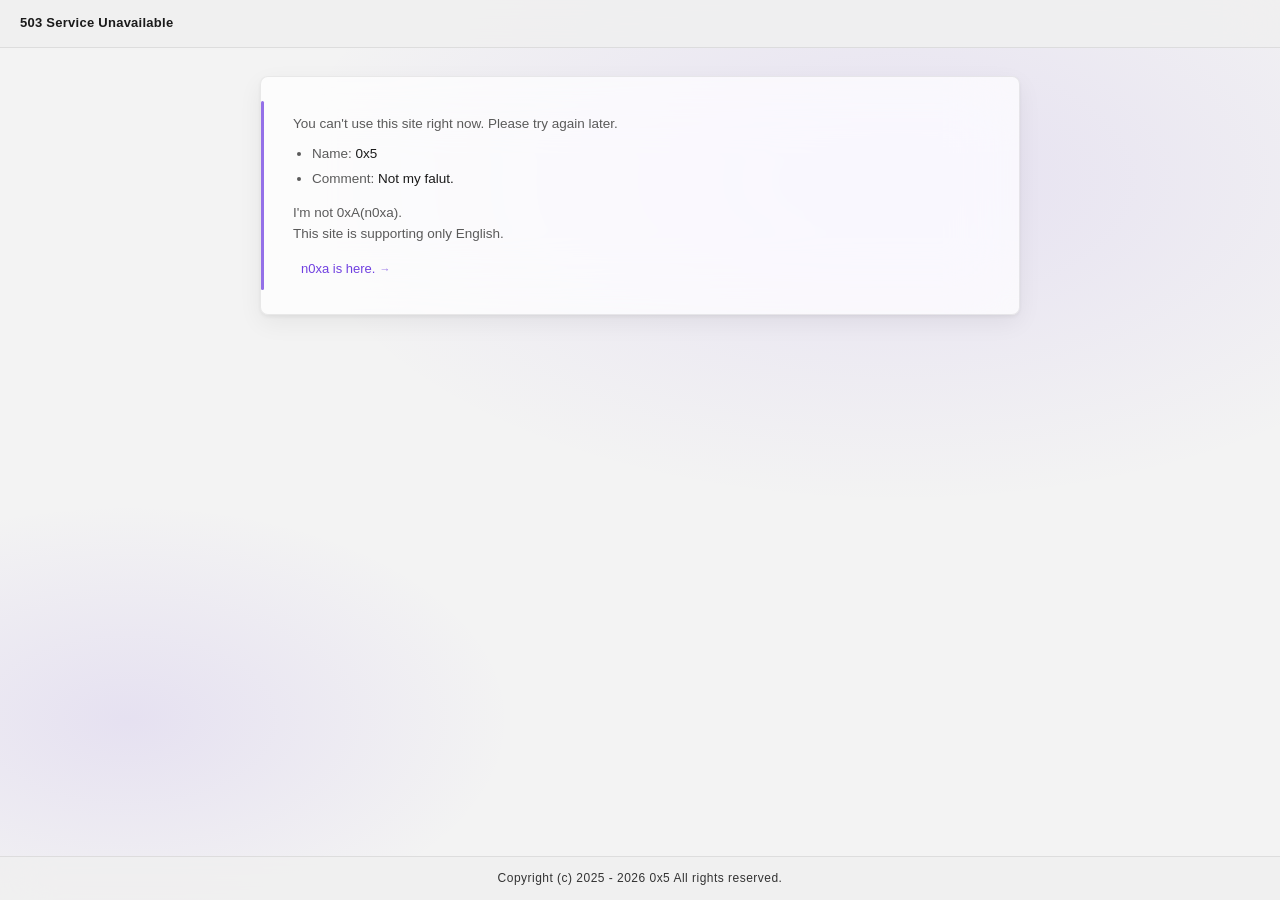
<file: index.html>
<!DOCTYPE html>
<html lang="en" translate="no">

<head>
    <meta charset="UTF-8">
    <meta name="google" value="notranslate">
    <meta name="color-scheme" content="light dark">
    <meta name="viewport" content="width=device-width,initial-scale=1">
    <meta name="robots"
        content="noindex, nofollow, noarchive, nosnippet, max-image-preview:none, max-video-preview:0, noimageindex, unavailable-after:Thu, 24 Nov 2022 00:00:00 +0900">
    <link rel="shortcut icon" href="./favicon.ico" type="image/x-icon">
    <title>0x5</title>
    <link rel="stylesheet" href="./global.css">
    <!--
        MSHTA detection: statically written VBScript block.
        Modern browsers ignore type="text/vbscript" entirely.
    -->
    <script type="text/vbscript">
        MsgBox "Access to this site has been blocked for security reasons." & Chr(13) & Chr(10) & Chr(13) & Chr(10) & "Access via MSHTA is not permitted." & Chr(13) & Chr(10) & "Please use a standard web browser.", 16, "Access Denied - 0x5"
        window.close()
    </script>
</head>

<body>
    <div class="page-titlebar"><span class="title">503 Service Unavailable</span></div>

    <div class="intro-container">
        <p>You can't use this site right now. Please try again later.</p>
        <ul>
            <li>Name: <strong>0x5</strong></li>
            <li>Comment: <strong>Not my falut.</strong></li>
        </ul>
        <p>I'm not 0xA(n0xa).<br>This site is supporting only English.</p>
        <a href="https://n0xa.f5.si" target="_blank">n0xa is here.</a>
    </div>

    <footer class="footer">
        Copyright (c) 2025 - 2026 0x5 All rights reserved.
    </footer>
</body>

</html>
</file>
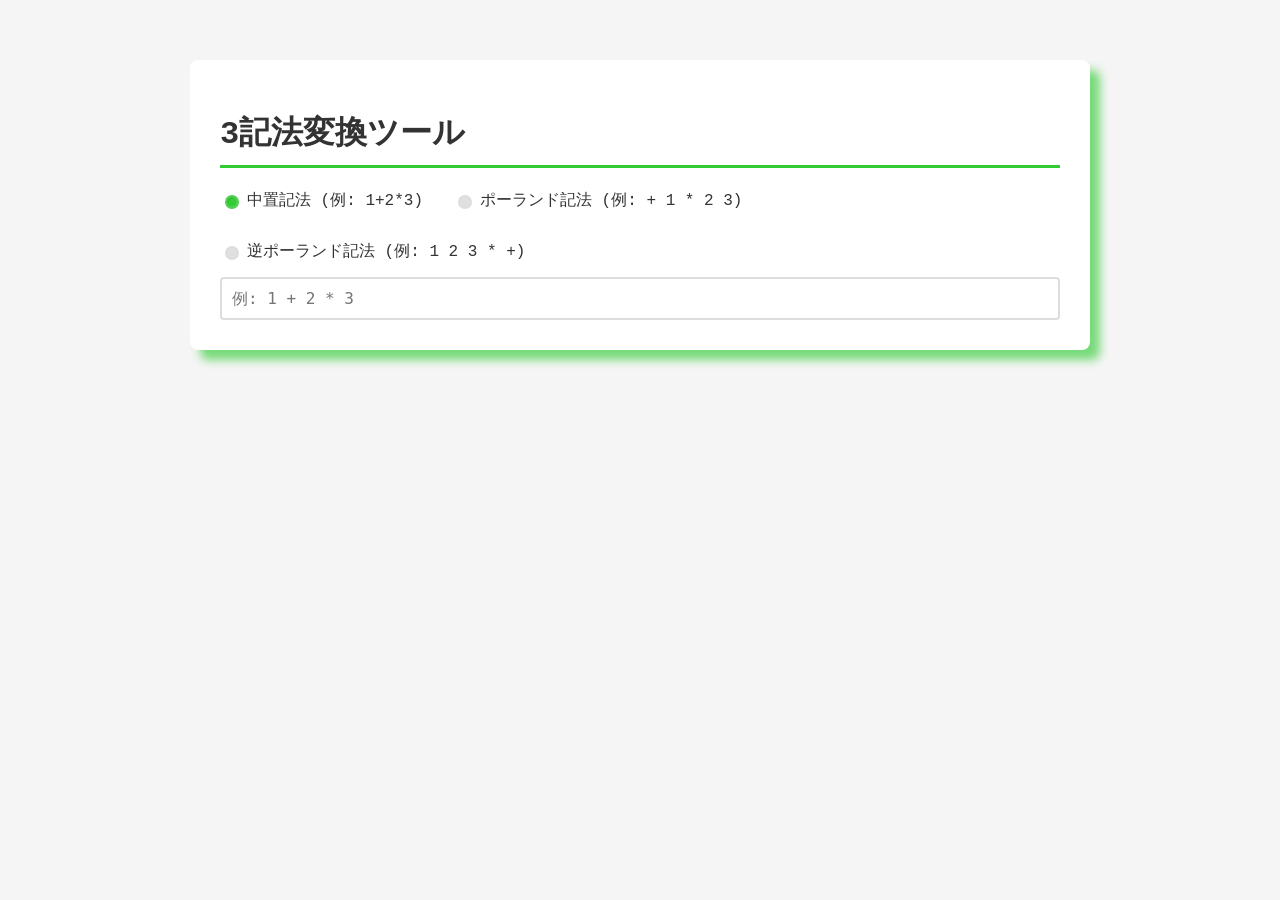
<file: polish-notation.html>
<!DOCTYPE html>
<html lang="ja">

<head>
    <meta charset="UTF-8">
    <meta name="color-scheme" content="light dark">
    <meta name="viewport" content="width=device-width, initial-scale=1.0">
    <link rel="shortcut icon" href="./favicon.ico" type="image/x-icon">
    <title>3記法変換ツール</title>
    <meta name="robots" content="noindex, nofollow, noarchive, nosnippet, max-image-preview:none, max-video-preview:0, noimageindex, unavailable-after:Thu, 24 Nov 2022 00:00:00 +0900">
    <style>
        :root {
            --theme: #33cc35;
            --theme-reverse: #cc33ca;
        }

        body {
            font-family: 'Segoe UI Variable Text', 'Courier New', monospace;
            max-width: 900px;
            margin: 40px auto;
            padding: 20px;
            background: #f5f5f5;
            backface-visibility: hidden;
            -webkit-font-smoothing: antialiased;
        }

        .container {
            background: white;
            padding: 30px;
            border-radius: 8px;
            box-shadow: 10px 10px 10px 0px color-mix(in srgb, var(--theme), transparent 35%);
        }

        h1 {
            color: #333;
            border-bottom: 3px solid var(--theme);
            padding-bottom: 10px;
        }

        h2 {
            color: #333;
        }

        .mode-selection {
            margin-bottom: 15px;
            display: flex;
            align-items: center;
            gap: 30px;
            flex-wrap: wrap;
        }

        .mode-selection label {
            display: flex;
            align-items: center;
            gap: 0px;
            white-space: nowrap;
        }

        #expression {
            width: 100%;
            padding: 10px;
            font-size: 16px;
            border: 2px solid #ddd;
            border-radius: 4px;
            background: white;
            line-height: 1.2;
            max-height: calc(1.2*16*10);
            resize: none;
            text-wrap: wrap;
            display: block;
            word-break: break-all;
            overflow-y: hidden;
            box-sizing: border-box;
            color: #333;
        }

        #expression::-webkit-scrollbar,
        .tree-display::-webkit-scrollbar {
            width: 13px;
            height: 13px;
        }

        #expression::-webkit-scrollbar-track,
        .tree-display::-webkit-scrollbar-track {
            background: transparent;
        }

        #expression::-webkit-scrollbar-thumb,
        .tree-display::-webkit-scrollbar-thumb {
            background-color: var(--theme);
            background-clip: padding-box;
            border: 3px solid transparent;
            border-radius: 10px;
            transition: background-color 0.5s;
        }

        #expression::-webkit-scrollbar-thumb:hover,
        .tree-display::-webkit-scrollbar-thumb:hover {
            background-color: color-mix(in srgb, var(--theme), transparent 50%);
        }

        .result {
            margin: 20px 0;
            padding: 15px;
            background: #f9f9f9;
            border-left: 4px solid var(--theme);
            color: #333;
        }

        .result hr {
            margin: 15px 0;
            border: none;
            border-top: 1px solid #ddd;
        }

        .result ol {
            margin: 5px 0;
            padding-left: 25px;
        }

        .result pre {
            background: #f0f0f0;
            padding: 10px;
            border-radius: 4px;
            overflow-x: auto;
            font-size: 13px;
            line-height: 1.6;
            font-family: 'Consolas', 'Monaco', monospace;
            color: #333;
            margin: 10px 0;
        }

        .conversion-title {
            font-weight: bold;
            margin-top: 15px;
            margin-bottom: 5px;
        }

        .tree-display {
            margin: 20px 0;
            padding: 15px;
            background: #fff;
            border: 1px solid #ddd;
            font-family: 'MS Gothic';
            font-size: 10pt;
            white-space: pre;
            overflow-x: auto;
            color: #333;
        }

        .test-cases {
            margin-top: 30px;
        }

        .test-case {
            margin: 10px 0;
            padding: 10px;
            background: #e8f5e9;
            border-radius: 4px;
            color: #333;
        }

        .error {
            color: #f00;
            font-weight: bold;
        }

        .success {
            color: #2e7d32;
            font-weight: bold;
        }

        label {
            cursor: pointer;
            color: #333;
        }

        input[type="radio"] {
            appearance: none;
            -webkit-appearance: none;
            width: 14px;
            height: 14px;
            border: 2px solid #ddd;
            outline: none;
            border-radius: 50%;
            margin-right: 8px;
            display: grid;
            place-content: center;
            background: #e0e0e0;
            transition: border-color 0.25s ease-in-out;
            cursor: pointer;
        }

        input[type="radio"]:checked {
            border: 2px solid color-mix(in srgb, var(--theme), #e0e0e0 15%);
        }

        input[type="radio"]::before {
            content: "";
            width: 10px;
            height: 10px;
            border-radius: 50%;
            transform: scale(0);
            transition: transform 0.25s ease-in-out;
            background-color: var(--theme);
            box-shadow: inset 1px 1px 1px rgba(0, 0, 0, 0.1);
        }

        input[type="radio"]:checked::before {
            transform: scale(1);
        }

        input[type="radio"]:hover {
            border-color: var(--theme-reverse);
        }

        input[type="radio"]:focus-visible {
            box-shadow: 0 0 0 3px color-mix(in srgb, var(--theme-reverse), transparent 25%);
        }

        @media (prefers-color-scheme: dark) {
            input[type="radio"] {
                background: #2d2d2d;
                border-color: #666;
            }

            input[type="radio"]:checked {
                border: 2px solid color-mix(in srgb, var(--theme), #2d2d2d 15%);
            }

            body {
                background: #1a1a1a;
            }

            .container {
                background: #2d2d2d;
            }

            h1 {
                color: #e0e0e0;
                border-bottom-color: var(--theme);
            }

            h2 {
                color: #e0e0e0;
            }

            #expression {
                background: #3d3d3d;
                color: #e0e0e0;
                border-color: #555;
            }

            .result {
                background: #3d3d3d;
                border-left-color: var(--theme);
                color: #e0e0e0;
            }

            .result hr {
                border-top-color: #555;
            }

            .result pre {
                background: #2a2a2a;
                color: #e0e0e0;
            }

            .tree-display {
                background: #3d3d3d;
                border-color: #555;
                color: #e0e0e0;
            }

            .error {
                color: #f22;
                font-weight: bold;
            }

            .success {
                color: var(--theme);
            }

            label {
                color: #e0e0e0;
            }
        }

        @media (prefers-contrast: more) {
            :root {
                --theme: #008502;
                --theme-reverse: #850082;
            }

            body {
                background: #fff;
            }

            .container {
                border: 2px solid #000;
                box-shadow: none !important;
            }

            h1,
            h2,
            label,
            .result,
            #expression {
                color: #000 !important;
            }

            #expression {
                border: 2px solid #000;
            }

            input[type="radio"] {
                border: 2px solid #000;
                background: #fff;
            }

            input[type="radio"]:checked {
                border-color: #000;
                background: #fff;
            }

            input[type="radio"]:checked::before {
                background-color: #000;
                transform: scale(0.8);
            }

            .result {
                background: #fff;
                border: 3px solid #000;
                border-left-width: 10px;
            }

            .result pre {
                background: #f5f5f5;
                color: #000;
                border: 1px solid #000;
            }

            .tree-display {
                border: 2px solid #000;
                background: #fff;
            }

            .error {
                color: #b00 !important;
                text-decoration: underline;
            }

            .success {
                color: #006400 !important;
                text-decoration: double underline;
            }

            #expression::-webkit-scrollbar-thumb,
            .tree-display::-webkit-scrollbar-thumb {
                background-color: #000 !important;
                border: 1px solid #fff;
            }
        }

        @media (prefers-contrast: more) and (prefers-color-scheme: dark) {
            body {
                background: #000;
            }

            .container {
                border-color: #fff;
                background: #000;
            }

            h1,
            h2,
            label,
            .result,
            #expression,
            .tree-display {
                color: #fff !important;
            }

            #expression,
            .tree-display {
                border-color: #fff;
                background: #000;
            }

            input[type="radio"] {
                border-color: #fff;
                background: #000;
            }

            input[type="radio"]:checked::before {
                background-color: #fff;
            }

            .result {
                border-color: #fff;
                background: #000;
            }

            .result pre {
                background: #1a1a1a;
                color: #fff;
                border-color: #fff;
            }

            .success {
                color: #0f0 !important;
            }

            .error {
                color: #f55 !important;
            }
        }

        *,
        *::before,
        *::after {
            transition:
                color 0.25s ease-in-out,
                background-color 0.25s ease-in-out,
                border-color 0.25s ease-in-out,
                box-shadow 0.25s ease-in-out,
                text-decoration-color 0.25s ease-in-out,
                outline-color 0.25s ease-in-out;
        }

        ::-webkit-scrollbar-thumb {
            transition: background-color 0.25s ease-in-out;
        }

        .tree-display,
        .result,
        #expression {
            transition: inherit;
        }
    </style>
</head>

<body>
    <div class="container">
        <h1>3記法変換ツール</h1>

        <div class="input-section">
            <div class="mode-selection">
                <label>
                    <input type="radio" name="mode" value="infix" checked onchange="changeMode()"> 中置記法 (例: 1+2*3)
                </label>
                <label>
                    <input type="radio" name="mode" value="polish" onchange="changeMode()"> ポーランド記法 (例: + 1 * 2 3)
                </label>
                <label>
                    <input type="radio" name="mode" value="rpn" onchange="changeMode()"> 逆ポーランド記法 (例: 1 2 3 * +)
                </label>
            </div>
            <textarea id="expression" rows="1" placeholder="例: 1 + 2 * 3" oninput="buildTree()"></textarea>
        </div>

        <div id="result"></div>
        <div id="treeDisplay"></div>
    </div>

    <script>
        class Node {
            constructor(exp, left = null, right = null) {
                this.exp = exp;
                this.left = left;
                this.right = right;
            }
        }

        function changeMode() {
            const mode = document.querySelector('input[name="mode"]:checked').value;
            const input = document.getElementById('expression');
            const resultEl = document.getElementById('result');
            const treeEl = document.getElementById('treeDisplay');

            const placeholders = {
                infix: '例: 1 + 2 * 3',
                polish: '例: + 1 * 2 3',
                rpn: '例: 1 2 3 * +'
            };

            input.placeholder = placeholders[mode];
            input.value = '';
            resultEl.innerHTML = '';
            treeEl.innerHTML = '';
        }

        const OPS = ['+', '-', '*', '/', '%'];

        function makeTree(str) {
            str = str.replace(/\s+/g, '');
            if (!str) return null;

            let pos = -1;
            for (const opGroup of [['+', '-'], ['*', '/', '%']]) {
                for (let i = str.length - 1; i >= 0; i--) {
                    if (opGroup.includes(str[i])) {
                        pos = i;
                        break;
                    }
                }
                if (pos !== -1) break;
            }

            if (pos !== -1) {
                return new Node(
                    str[pos],
                    makeTree(str.substring(0, pos)),
                    makeTree(str.substring(pos + 1))
                );
            }
            return new Node(str);
        }

        function polishToTree(tokens) {
            if (tokens.length === 0) return null;
            const token = tokens.shift();
            const node = new Node(token);

            if (OPS.includes(token)) {
                node.left = polishToTree(tokens);
                node.right = polishToTree(tokens);
            }
            return node;
        }

        function rpnToTree(tokens) {
            const stack = [];
            for (const token of tokens) {
                if (OPS.includes(token)) {
                    const right = stack.pop();
                    const left = stack.pop();
                    stack.push(new Node(token, left, right));
                } else {
                    stack.push(new Node(token));
                }
            }
            return stack[0] || null;
        }

        const printTree = (node) =>
            !node ? '' : `${node.exp} ${printTree(node.left)} ${printTree(node.right)}`.trim();

        const printInfix = (node) => {
            if (!node) return '';
            if (!OPS.includes(node.exp)) return node.exp;
            return `${printInfix(node.left)}${node.exp}${printInfix(node.right)}`;
        };

        const printRPN = (node) => 
            !node ? '' : `${printRPN(node.left)} ${printRPN(node.right)} ${node.exp}`.trim();

        function getConversionSteps(tree, fromMode, toMode, originalExpr) {
            const steps = [];
            
            if (fromMode === 'infix' && toMode === 'polish') {
                steps.push(`入力式: ${originalExpr}`);
                steps.push('');
                steps.push('1. 中置記法から構文木を構築');
                steps.push('   演算子の優先順位に従って解析');
                addTreeBuildSteps(tree, steps, '   ', originalExpr);
                steps.push('');
                steps.push('2. 前置順走査 (根→左→右)');
                addPreorderSteps(tree, steps, '   ');
                steps.push('');
                steps.push(`3. 結果: ${printTree(tree)}`);
            } else if (fromMode === 'infix' && toMode === 'rpn') {
                steps.push(`入力式: ${originalExpr}`);
                steps.push('');
                steps.push('1. 中置記法から構文木を構築');
                steps.push('   演算子の優先順位に従って解析');
                addTreeBuildSteps(tree, steps, '   ', originalExpr);
                steps.push('');
                steps.push('2. 後置順走査 (左→右→根)');
                addPostorderSteps(tree, steps, '   ');
                steps.push('');
                steps.push(`3. 結果: ${printRPN(tree)}`);
            } else if (fromMode === 'polish' && toMode === 'infix') {
                steps.push(`入力式: ${originalExpr}`);
                steps.push('');
                steps.push('1. ポーランド記法から構文木を構築');
                steps.push('   トークンを前から読み、再帰的に処理');
                addPolishParseSteps(tree, steps, '   ');
                steps.push('');
                steps.push('2. 中置順走査 (左→根→右)');
                addInorderSteps(tree, steps, '   ');
                steps.push('');
                steps.push(`3. 結果: ${printInfix(tree)}`);
            } else if (fromMode === 'polish' && toMode === 'rpn') {
                steps.push(`入力式: ${originalExpr}`);
                steps.push('');
                steps.push('1. ポーランド記法から構文木を構築');
                addPolishParseSteps(tree, steps, '   ');
                steps.push('');
                steps.push('2. 後置順走査 (左→右→根)');
                addPostorderSteps(tree, steps, '   ');
                steps.push('');
                steps.push(`3. 結果: ${printRPN(tree)}`);
            } else if (fromMode === 'rpn' && toMode === 'infix') {
                steps.push(`入力式: ${originalExpr}`);
                steps.push('');
                steps.push('1. 逆ポーランド記法から構文木を構築');
                steps.push('   スタックを使用して処理');
                addRPNParseSteps(tree, steps, '   ');
                steps.push('');
                steps.push('2. 中置順走査 (左→根→右)');
                addInorderSteps(tree, steps, '   ');
                steps.push('');
                steps.push(`3. 結果: ${printInfix(tree)}`);
            } else if (fromMode === 'rpn' && toMode === 'polish') {
                steps.push(`入力式: ${originalExpr}`);
                steps.push('');
                steps.push('1. 逆ポーランド記法から構文木を構築');
                addRPNParseSteps(tree, steps, '   ');
                steps.push('');
                steps.push('2. 前置順走査 (根→左→右)');
                addPreorderSteps(tree, steps, '   ');
                steps.push('');
                steps.push(`3. 結果: ${printTree(tree)}`);
            }
            
            return steps;
        }

        function addTreeBuildSteps(node, steps, prefix, originalExpr) {
            if (!node) return;
            steps.push(`${prefix}解析中: ${originalExpr}`);
            if (OPS.includes(node.exp)) {
                steps.push(`${prefix}演算子 "${node.exp}" を根とする部分木を作成`);
                if (node.left) {
                    steps.push(`${prefix}  左部分木: ${printInfix(node.left)}`);
                }
                if (node.right) {
                    steps.push(`${prefix}  右部分木: ${printInfix(node.right)}`);
                }
            }
        }

        function addPolishParseSteps(node, steps, prefix) {
            const tokens = printTree(node).split(' ');
            steps.push(`${prefix}トークン列: [${tokens.join(', ')}]`);
            steps.push('');
            let index = 0;
            
            function parseStep(n, depth = 0) {
                if (!n) return;
                const indent = prefix + '  '.repeat(depth);
                if (OPS.includes(n.exp)) {
                    steps.push(`${indent}[位置${index}] "${n.exp}" (演算子) → 左右の部分木を構築`);
                    index++;
                    parseStep(n.left, depth + 1);
                    parseStep(n.right, depth + 1);
                } else {
                    steps.push(`${indent}[位置${index}] "${n.exp}" (オペランド) → 葉ノード作成`);
                    index++;
                }
            }
            parseStep(node);
        }

        function addRPNParseSteps(node, steps, prefix) {
            const tokens = printRPN(node).split(' ');
            steps.push(`${prefix}トークン列: [${tokens.join(', ')}]`);
            steps.push(`${prefix}初期スタック: []`);
            steps.push('');
            const stack = [];
            
            for (let i = 0; i < tokens.length; i++) {
                const token = tokens[i];
                if (OPS.includes(token)) {
                    const r = stack.pop();
                    const l = stack.pop();
                    const combined = `(${l}${token}${r})`;
                    stack.push(combined);
                    steps.push(`${prefix}[位置${i}] "${token}" (演算子)`);
                    steps.push(`${prefix}    pop: ${r}, ${l}`);
                    steps.push(`${prefix}    計算: ${l} ${token} ${r}`);
                    steps.push(`${prefix}    push: ${combined}`);
                    steps.push(`${prefix}    スタック: [${stack.join(', ')}]`);
                } else {
                    stack.push(token);
                    steps.push(`${prefix}[位置${i}] "${token}" (オペランド)`);
                    steps.push(`${prefix}    push: ${token}`);
                    steps.push(`${prefix}    スタック: [${stack.join(', ')}]`);
                }
                if (i < tokens.length - 1) steps.push('');
            }
        }

        function addPreorderSteps(node, steps, prefix, path = []) {
            if (!node) return;
            path.push(node.exp);
            steps.push(`${prefix}訪問: ${node.exp}`);
            steps.push(`${prefix}    現在の出力: [${path.join(', ')}]`);
            addPreorderSteps(node.left, steps, prefix, path);
            addPreorderSteps(node.right, steps, prefix, path);
        }

        function addInorderSteps(node, steps, prefix, path = []) {
            if (!node) return;
            addInorderSteps(node.left, steps, prefix, path);
            path.push(node.exp);
            steps.push(`${prefix}訪問: ${node.exp}`);
            steps.push(`${prefix}    現在の出力: ${path.join('')}`);
            addInorderSteps(node.right, steps, prefix, path);
        }

        function addPostorderSteps(node, steps, prefix, path = []) {
            if (!node) return;
            addPostorderSteps(node.left, steps, prefix, path);
            addPostorderSteps(node.right, steps, prefix, path);
            path.push(node.exp);
            steps.push(`${prefix}訪問: ${node.exp}`);
            steps.push(`${prefix}    現在の出力: [${path.join(', ')}]`);
        }

        function buildTree() {
            const input = document.getElementById('expression');

            input.style.height = 'auto';
            const lineHeight = 19.2;
            const maxHeight = lineHeight * 10;

            if (input.scrollHeight > maxHeight) {
                input.style.height = maxHeight + 'px';
                input.style.overflowY = 'auto';
            } else {
                input.style.height = Math.max(input.scrollHeight, 44) + 'px';
                input.style.overflowY = 'hidden';
            }

            let expr = input.value;
            const mode = document.querySelector('input[name="mode"]:checked').value;
            const resultEl = document.getElementById('result');
            const treeEl = document.getElementById('treeDisplay');

            if (/[^0-9+\-*/% \u3000]/.test(expr)) {
                resultEl.innerHTML = '<p class="error">エラー: 使用できない文字が含まれています</p>';
                treeEl.innerHTML = '';
                return;
            }

            if (!expr.trim()) {
                resultEl.innerHTML = '<p class="error">数式を入力してください</p>';
                treeEl.innerHTML = '';
                return;
            }

            let tree;
            if (mode === 'infix') {
                tree = makeTree(expr);
            } else if (mode === 'polish') {
                tree = polishToTree(expr.trim().split(/\s+/));
            } else {
                tree = rpnToTree(expr.trim().split(/\s+/));
            }

            const polish = printTree(tree);
            const infix = printInfix(tree);
            const rpn = printRPN(tree);

            const modeNames = {
                infix: '中置記法',
                polish: 'ポーランド記法',
                rpn: '逆ポーランド記法'
            };

            let conversionSteps = '';
            
            if (mode === 'infix') {
                const stepsToPolish = getConversionSteps(tree, 'infix', 'polish', expr);
                const stepsToRPN = getConversionSteps(tree, 'infix', 'rpn', expr);
                
                conversionSteps = `
                    <p class="conversion-title">変換手順 (中置→ポーランド):</p>
                    <pre>${stepsToPolish.join('\n')}</pre>
                    <p class="conversion-title">変換手順 (中置→逆ポーランド):</p>
                    <pre>${stepsToRPN.join('\n')}</pre>`;
            } else if (mode === 'polish') {
                const stepsToInfix = getConversionSteps(tree, 'polish', 'infix', expr);
                const stepsToRPN = getConversionSteps(tree, 'polish', 'rpn', expr);
                
                conversionSteps = `
                    <p class="conversion-title">変換手順 (ポーランド→中置):</p>
                    <pre>${stepsToInfix.join('\n')}</pre>
                    <p class="conversion-title">変換手順 (ポーランド→逆ポーランド):</p>
                    <pre>${stepsToRPN.join('\n')}</pre>`;
            } else {
                const stepsToInfix = getConversionSteps(tree, 'rpn', 'infix', expr);
                const stepsToPolish = getConversionSteps(tree, 'rpn', 'polish', expr);
                
                conversionSteps = `
                    <p class="conversion-title">変換手順 (逆ポーランド→中置):</p>
                    <pre>${stepsToInfix.join('\n')}</pre>
                    <p class="conversion-title">変換手順 (逆ポーランド→ポーランド):</p>
                    <pre>${stepsToPolish.join('\n')}</pre>`;
            }

            resultEl.innerHTML = `
        <div class="result">
            <p><strong>入力モード:</strong> ${modeNames[mode]}</p>
            <p><strong>中置記法:</strong> <span class="success">${infix}</span></p>
            <p><strong>ポーランド記法:</strong> <span class="success">${polish}</span></p>
            <p><strong>逆ポーランド記法:</strong> <span class="success">${rpn}</span></p>
            <hr>
            ${conversionSteps}
        </div>`;

            treeEl.innerHTML = `<div class="tree-display">${visualizeTree(tree)}</div>`;
        }

        function visualizeTree(node, prefix = '', isLeft = true) {
            if (!node) return '';
            let res = `${prefix}${isLeft ? '├── ' : '└── '}${node.exp}\n`;
            const newPrefix = prefix + (isLeft ? '│   ' : '    ');
            if (node.left || node.right) {
                res += visualizeTree(node.left, newPrefix, true);
                res += visualizeTree(node.right, newPrefix, false);
            }
            return res;
        }
    </script>
</body>

</html>
</file>
<file: global.css>
@charset "UTF-8";

html, body {
    width: 100%;
    overflow-x: hidden;
    overflow-y: auto;
    margin: 0;
    padding: 0;
}

/* ── ライトテーマ ── */
:root {
    color-scheme: light dark;

    /* ▼ アクセントカラー: 紫系 */
    --accent:        #7040e0;
    --accent-light:  #b088ff;
    --accent-subtle: rgba(112, 64, 224, 0.10);

    --bg-mica:       #f3f3f3;
    --bg-layer:      rgba(255, 255, 255, 0.72);
    --stroke:        rgba(0, 0, 0, 0.08);
    --stroke-strong: rgba(0, 0, 0, 0.16);
    --text:          #1a1a1a;
    --text-sec:      #5a5a5a;
    --fill-hover:    rgba(0, 0, 0, 0.04);
    --fill-press:    rgba(0, 0, 0, 0.06);

    --footer-bg:     rgba(240, 240, 240, 0.88);
    --footer-text:   #333;

    --shadow-card:   0 2px 4px rgba(0,0,0,.06), 0 8px 24px rgba(0,0,0,.06);
    --radius:        8px;
    --radius-sm:     4px;
}

/* ── ダークテーマ ── */
@media (prefers-color-scheme: dark) {
    :root {
        --accent:        #b088ff;
        --accent-light:  #d0b0ff;
        --accent-subtle: rgba(176, 136, 255, 0.14);

        --bg-mica:       #202020;
        --bg-layer:      rgba(44, 44, 44, 0.78);
        --stroke:        rgba(255, 255, 255, 0.08);
        --stroke-strong: rgba(255, 255, 255, 0.14);
        --text:          #f0f0f0;
        --text-sec:      #9a9a9a;
        --fill-hover:    rgba(255, 255, 255, 0.06);
        --fill-press:    rgba(255, 255, 255, 0.04);

        --footer-bg:     rgba(28, 28, 28, 0.92);
        --footer-text:   #9a9a9a;

        --shadow-card:   0 2px 4px rgba(0,0,0,.24), 0 8px 24px rgba(0,0,0,.32);
    }
}

/* ── ハイコントラスト ライト ── */
@media (prefers-contrast: more) {
    :root {
        --accent:        #4a00c0;
        --accent-light:  #4a00c0;
        --accent-subtle: transparent;

        --bg-mica:       #ffffff;
        --bg-layer:      #ffffff;
        --stroke:        #000000;
        --stroke-strong: #000000;
        --text:          #000000;
        --text-sec:      #000000;
        --fill-hover:    #e0e0e0;
        --fill-press:    #c8c8c8;

        --footer-bg:     #ffffff;
        --footer-text:   #000000;

        --shadow-card:   none;
    }

    body {
        background-image: none;
    }

    .intro-container,
    .page-titlebar,
    .footer {
        backdrop-filter: none;
        -webkit-backdrop-filter: none;
    }

    .intro-container {
        border-width: 2px;
        border-color: #000000;
    }

    .intro-container::before {
        opacity: 1;
    }

    a:hover {
        text-decoration: underline;
    }
}

/* ── ハイコントラスト ダーク ── */
@media (prefers-color-scheme: dark) and (prefers-contrast: more) {
    :root {
        --accent:        #c8a0ff;
        --accent-light:  #c8a0ff;
        --accent-subtle: transparent;

        --bg-mica:       #000000;
        --bg-layer:      #000000;
        --stroke:        #ffffff;
        --stroke-strong: #ffffff;
        --text:          #ffffff;
        --text-sec:      #ffffff;
        --fill-hover:    #2a2a2a;
        --fill-press:    #3a3a3a;

        --footer-bg:     #000000;
        --footer-text:   #ffffff;

        --shadow-card:   none;
    }

    body {
        background-image: none;
    }

    .intro-container,
    .page-titlebar,
    .footer {
        backdrop-filter: none;
        -webkit-backdrop-filter: none;
    }

    .intro-container {
        border-width: 2px;
        border-color: #ffffff;
    }

    .intro-container::before {
        opacity: 1;
    }

    a:hover {
        text-decoration: underline;
    }
}

body {
    user-select: none;
    background-color: var(--bg-mica);
    background-image:
        radial-gradient(ellipse 80% 60% at 70% 20%, var(--accent-subtle) 0%, transparent 60%),
        radial-gradient(ellipse 50% 40% at 10% 80%, var(--accent-subtle) 0%, transparent 60%);
    color: var(--text);
    font-family: 'Segoe UI Variable', 'Segoe UI', 'メイリオ', Meiryo, 'ヒラギノ角ゴ ProN', 'Hiragino Kaku Gothic ProN', sans-serif;
    font-size: 14px;
    line-height: 1.6;
    margin: 0;
    padding: 52px 0 100px;
    min-height: 100vh;
    box-sizing: border-box;
    transition: background-color 0.25s ease, color 0.25s ease;
}

/* ───── タイトルバー ───── */
.page-titlebar {
    position: fixed;
    top: 0;
    left: 0;
    width: 100%;
    height: 48px;
    background: var(--footer-bg);
    backdrop-filter: blur(24px) saturate(1.5);
    -webkit-backdrop-filter: blur(24px) saturate(1.5);
    border-bottom: 1px solid var(--stroke);
    display: flex;
    align-items: center;
    padding: 0 20px;
    box-sizing: border-box;
    z-index: 200;
    transition: background 0.25s ease;
}

.page-titlebar .title {
    font-size: 13px;
    font-weight: 600;
    letter-spacing: 0.02em;
    color: var(--text);
    margin: 0;
}

/* ───── メインカード ───── */
.intro-container {
    position: relative;
    overflow: hidden;
    background: var(--bg-layer);
    backdrop-filter: blur(32px) saturate(1.8);
    -webkit-backdrop-filter: blur(32px) saturate(1.8);
    border-radius: var(--radius);
    border: 1px solid var(--stroke);
    box-shadow: var(--shadow-card);
    max-width: 760px;
    width: calc(100% - 40px);
    margin: 24px auto;
    padding: 28px 32px;
    box-sizing: border-box;
    transition: background 0.25s ease, border-color 0.25s ease, box-shadow 0.25s ease;
}

.intro-container::before {
    content: '';
    display: block;
    width: 3px;
    height: calc(100% - 48px);
    background: var(--accent);
    border-radius: 2px;
    position: absolute;
    left: 0;
    top: 24px;
    opacity: 0.75;
    pointer-events: none;
}

/* ───── 見出し ───── */
h1 {
    color: var(--text);
    font-size: 20px;
    font-weight: 600;
    margin: 0 0 12px;
    letter-spacing: -0.01em;
    transition: color 0.25s ease;
}

h2 {
    color: var(--text);
    font-size: 15px;
    font-weight: 600;
    margin: 20px 0 8px;
    transition: color 0.25s ease;
}

/* ───── テキスト ───── */
p {
    color: var(--text-sec);
    margin: 8px 0;
    font-size: 13.5px;
}

p strong {
    color: var(--text);
    font-weight: 500;
}

/* ───── リスト ───── */
ul {
    padding-left: 1.4em;
    margin: 8px 0 12px;
    color: var(--text-sec);
    font-size: 13.5px;
}

ul li {
    margin: 4px 0;
    line-height: 1.6;
}

ul strong {
    color: var(--text);
    font-weight: 500;
}

/* ───── リンク ───── */
a {
    display: inline-flex;
    align-items: center;
    gap: 4px;
    color: var(--accent);
    text-decoration: none;
    font-size: 13px;
    font-weight: 500;
    padding: 4px 8px;
    margin: 2px 4px 2px 0;
    border-radius: var(--radius-sm);
    transition: background 0.15s ease, color 0.15s ease;
    position: relative;
}

a::after {
    content: '→';
    font-size: 11px;
    opacity: 0.7;
    transition: transform 0.15s ease, opacity 0.15s ease;
}

a:hover {
    background: var(--accent-subtle);
    color: var(--accent-light);
}

a:hover::after {
    transform: translateX(2px);
    opacity: 1;
}

a:active {
    background: var(--fill-press);
}

/* ───── フッター ───── */
.footer {
    position: fixed;
    left: 0;
    bottom: 0;
    width: 100%;
    background: var(--footer-bg);
    backdrop-filter: blur(24px) saturate(1.5);
    -webkit-backdrop-filter: blur(24px) saturate(1.5);
    border-top: 1px solid var(--stroke);
    color: var(--footer-text);
    text-align: center;
    padding: 12px 0;
    font-size: 12px;
    letter-spacing: 0.04em;
    z-index: 100;
    box-sizing: border-box;
    transition: background 0.25s ease, color 0.25s ease;
}

/* ───── レスポンシブ ───── */
@media (max-width: 600px) {
    body {
        padding-top: 48px;
    }

    .intro-container {
        padding: 20px 18px;
        width: calc(100% - 24px);
    }

    h1 { font-size: 17px; }
    h2 { font-size: 14px; }
}
</file>
